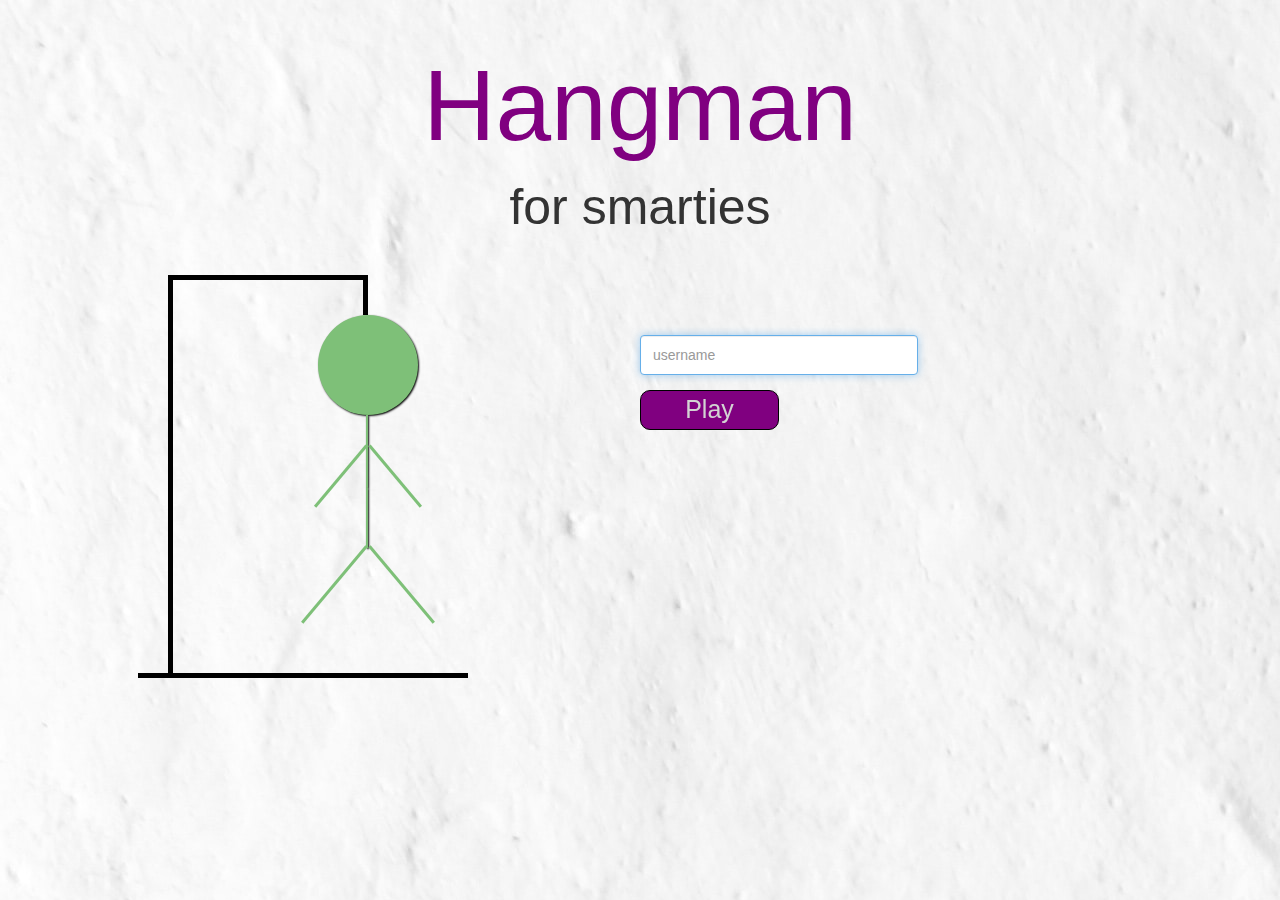
<file: templates/index.html>
<!doctype html>

<head>
   
    <meta charset="utf-8">
    <meta name="viewport" content="width=device-width, initial-scale=1">
    <link rel="stylesheet" href="https://maxcdn.bootstrapcdn.com/bootstrap/3.4.0/css/bootstrap.min.css">
    <link rel="stylesheet" href="../static/css/main.css">
    <script src="https://ajax.googleapis.com/ajax/libs/jquery/3.4.1/jquery.min.js"></script>
    <script src="https://maxcdn.bootstrapcdn.com/bootstrap/3.4.0/js/bootstrap.min.js"></script>
</head>

<body>



<h1>Hangman</h1>
<h2>for smarties</h2>


<div id="left-half">
    <!--layer 1-->
    <div id="top-bar"></div>
    <div id="top-right-bar"></div>

    <!--layer 2-->
    <div id="left-bar-2"></div>
    <div id="head"></div>

    <!--layer 3-->
    <div id="left-bar-3"></div>
    <div id="neck"></div>

    <!--layer 4-->
    <div id="left-bar-4"></div>
    <div id="left-arm"></div>
    <div id="body-4"></div>
    <div id="right-arm"></div>

    <!--layer 5-->
    <div id="left-bar-5"></div>
    <div id="body-5"></div>

    <!--layer 6-->
    <div id="left-bar-6"></div>
    <div id="left-leg"></div>
    <div id="right-leg"></div>

    <!--layer 7-->
    <div id="left-bottom"></div>
    <div id="left-bar-7"></div>
</div>

<div id="right-half">
    <form action="/play" method="post" class="form-inline">
        <div class="form-group">
            <input autocomplete="off" autofocus name="name" placeholder="username" type="text" id="username" class="form-control">
            <button type="submit" value="Play" class="play-button">Play</button>
        </div>
    </form>
</div>


</body>
</file>
<file: static/css/main.css>
body {
    background-image: url("../img/paper.jpg");
    background-color: grey;
    margin-left: 10%;
    margin-right: 10%;
}


h1 {
    margin-bottom: 20px;
    margin-top: 50px;
    text-align: center;
    font-size: 100px;
    color: purple;
}
h2 {
    margin: 0px;
    text-align: center;
    font-size: 50px;    
}

#left-half {
    width: 50%;
    float: left;
}
#right-half {
    width: 50%;
    margin-top: 10%;
    height: 400px;
    float: left;
}

div .form-inline {
    font-size: 30px;
}

#button-div {
    align-content: center;
    width: 100%;
}
button.play-button { 
    background-color: purple; 
    border-radius: 10px;
    border: 1px solid black;
    height: 40px;
    width: 50%;
    font-size: 25px;
    color: lightgray;
    margin-top: 10px;
}
.play-button:hover {
    background-color: #7ec078;
    color: white;
}


div #username.form-control {
    height: 40px;
    margin-top: -10px;
    width: 100%;
}




#top-bar {
    margin-top: 40px;
    margin-left: 40px;
    width: 100px;
    height: 40px;
    border-top: 5px solid black;
    border-left: 5px solid black;
    float: left;
}
#top-right-bar {
    margin-top: 40px;
    width: 100px;
    height: 40px;
    border-top: 5px solid black;
    border-right: 5px solid black;
    float: left;
    clear: right;
}

#left-bar-2 {
    margin-left: 40px;
    width: 150px;
    height: 100px;
    border-left: 5px solid black;
    clear: left;
    float: left;
}

#head {
    width: 100px;
    height: 100px;
    border-radius: 50px;
    box-shadow: 1px 1px 2px #000;
    background:#7ec078;
    float: left;
    clear: right;
    }

#left-bar-3 {
    margin-left: 40px;
    height: 30px;
    width: 198px;
    border-left: 5px solid black;
    clear: left;
    float: left;
}

#neck {
    height: 30px;
    width: 2px;
    box-shadow: 1px 1px 2px #000;
    background: #7ec078;
    float: left;
    clear: right;
}

#left-bar-4 {
    margin-left: 40px;
    height: 43px;
    width: 118px;
    border-left: 5px solid black;
    clear: left;
    float: left;
}

#left-arm {
    width: 80px;
    height: 40px;
    border-top: 3px solid #7ec078;
    -webkit-transform:
        translateY(23px)
        translateX(29px)
        rotate(-50deg); 
    float: left;
}

#body-4 {
    height: 43px;
    width: 2px;
    background: #7ec078;
    box-shadow: 1px 1px 2px #000;
    float: left;
    clear: right;
}

#right-arm  {
    width: 80px;
    height: 40px;
    border-top: 3px solid #7ec078;
    -webkit-transform:
        translateY(23px)
        translateX(-29px)
        rotate(50deg); 
    float: left;
    margin-left: 2px;
}

#left-bar-5 {
    margin-left: 40px;
    height: 60px;
    width: 198px;
    border-left: 5px solid black;
    clear: left;
    float: left;
}

#body-5 {
    height: 60px;
    width: 2px;
    box-shadow: 1px 1px 2px #000;
    background: #7ec078;
    float: left;
    clear: right;
}

#left-bar-6 {
    margin-left: 40px;
    height: 80px;
    width: 130px;
    border-left: 5px solid black;
    clear: left;
    float: left;
}

#left-leg {
    width: 100px;
    height: 70px;
    border-top: 3px solid #7ec078;
    -webkit-transform:
        translateY(23px)
        translateX(12px)
        rotate(-50deg); 
    float: left;
}

#right-leg {
    width: 100px;
    height: 70px;
    border-top: 3px solid #7ec078;
    -webkit-transform:
        translateY(23px)
        translateX(-72px)
        rotate(50deg); 
    float: left;
    clear: right;
}

#left-bottom {
    margin-left: 10px;
    width: 30px;
    height: 50px;
    padding-right: 10px;
    border-bottom: 5px solid black;
    clear: left;
    float: left;
}
#left-bar-7 {
    height: 50px;
    width: 300px;
    border-left: 5px solid black;
    border-bottom: 5px solid black;
    float: left;
}
</file>
